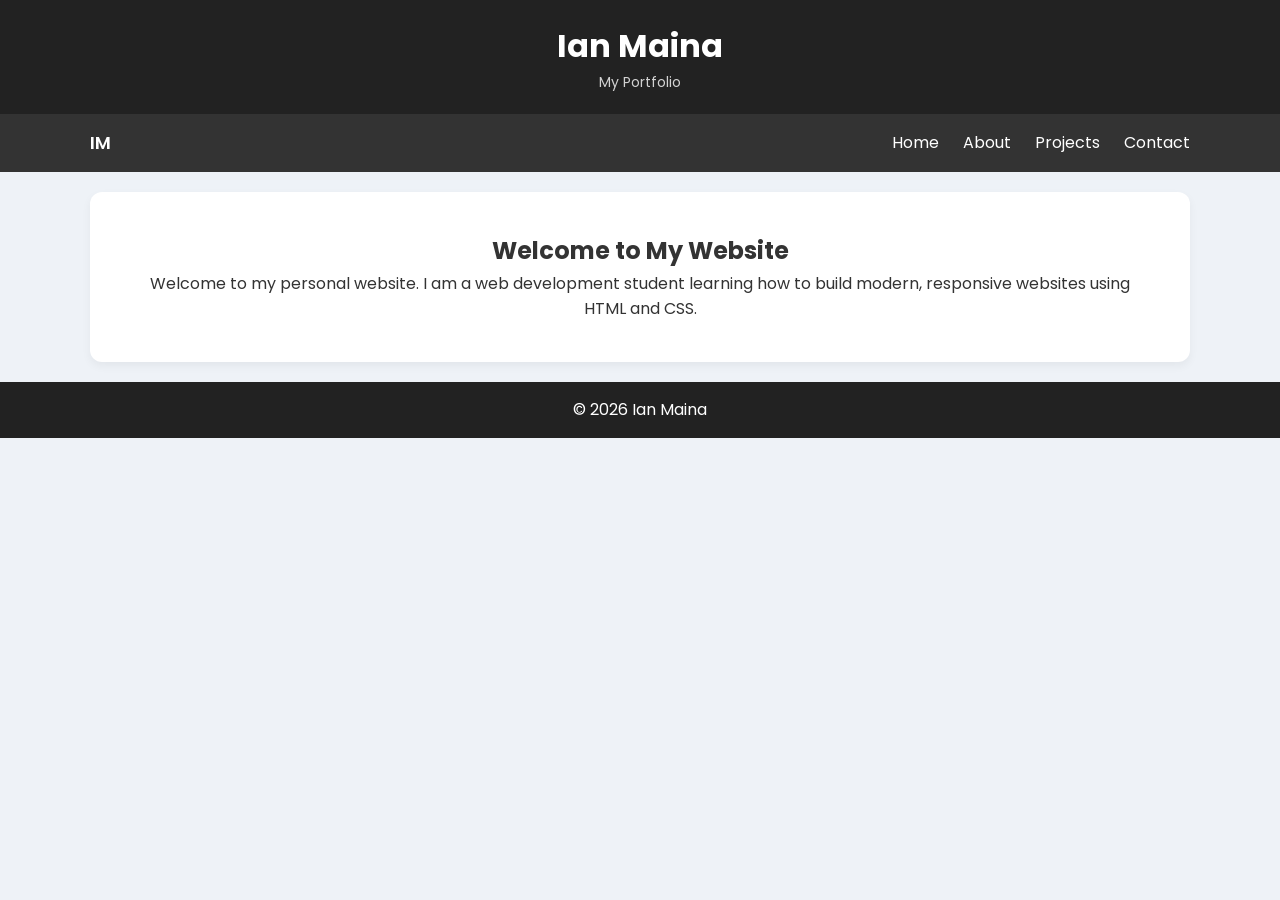
<file: index.html>
<!DOCTYPE html>
<html lang="en">

<head>
    <meta charset="UTF-8">
    <meta name="viewport" content="width=device-width, initial-scale=1.0">
    <title>Page Name | Ian Maina</title>

    <link href="https://fonts.googleapis.com/css2?family=Poppins:wght@300;400;600&display=swap" rel="stylesheet">

    <link rel="stylesheet" href="style.css">
</head>

<body>

    <header class="header">
        <div class="container">
            <h1>Ian Maina</h1>
            <p class="tagline">My Portfolio</p>
        </div>
    </header>

    <nav class="navbar">
        <div class="container nav-container">
            <a href="index.html" class="logo">IM</a>

            <div class="nav-links">
                <a href="index.html">Home</a>
                <a href="about.html">About</a>
                <a href="projects.html">Projects</a>
                <a href="contact.html">Contact</a>
            </div>
        </div>
    </nav>

    <main class="container">
        <section class="hero">
            <h2>Welcome to My Website</h2>
            <p>Welcome to my personal website. I am a web development student learning how to build modern, responsive
                websites using HTML and CSS.</p>
        </section>
    </main>

    <footer class="footer">
        <p>© 2026 Ian Maina</p>
    </footer>

</body>

</html>
</file>
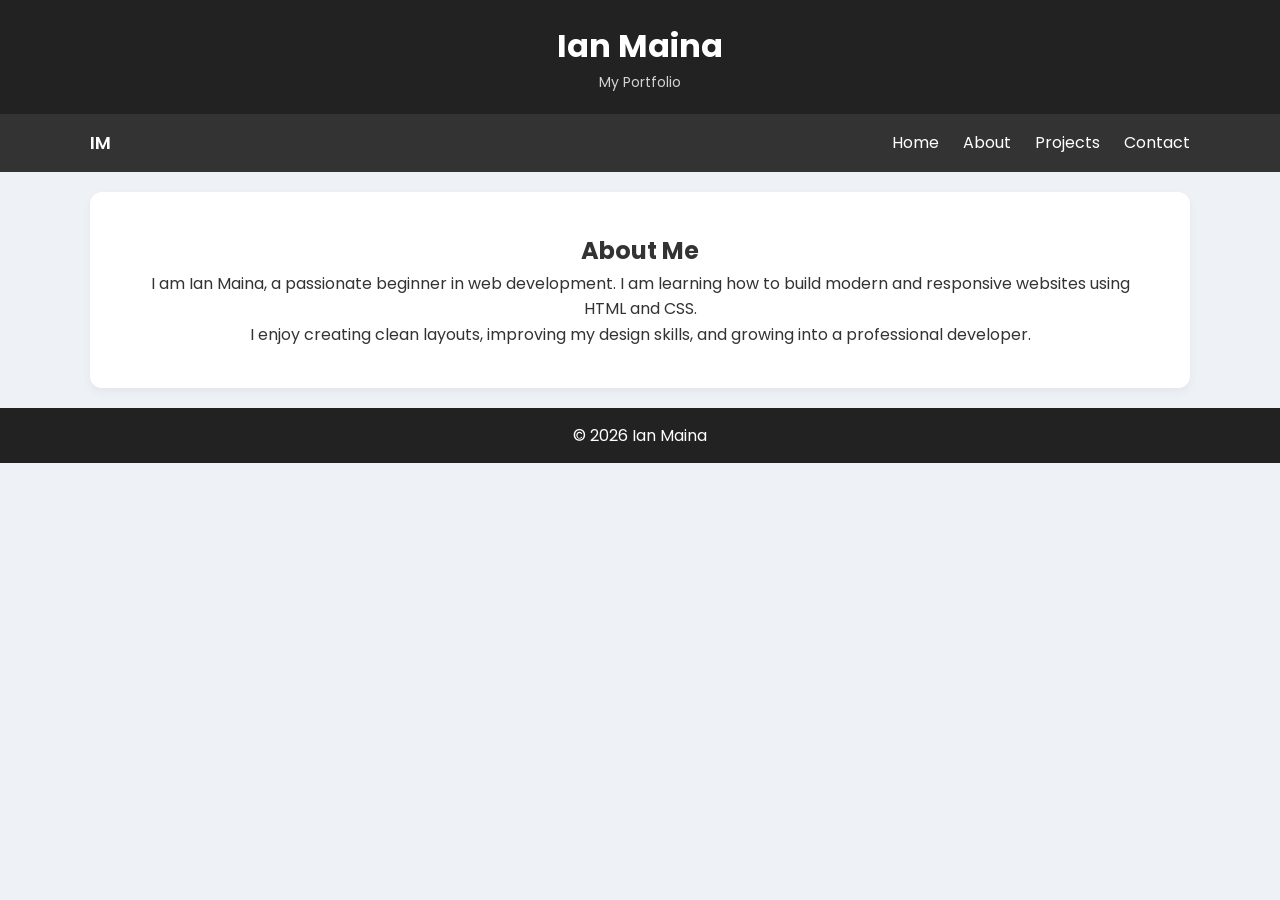
<file: about.html>
<!DOCTYPE html>
<html lang="en">

<head>
    <meta charset="UTF-8">
    <meta name="viewport" content="width=device-width, initial-scale=1.0">
    <title>About | Ian Maina</title>

    <link href="https://fonts.googleapis.com/css2?family=Poppins:wght@300;400;600&display=swap" rel="stylesheet">

    <link rel="stylesheet" href="style.css">
</head>

<body>

    <header class="header">
        <div class="container">
            <h1>Ian Maina</h1>
            <p class="tagline">My Portfolio</p>
        </div>
    </header>

    <nav class="navbar">
        <div class="container nav-container">
            <a href="index.html" class="logo">IM</a>

            <div class="nav-links">
                <a href="index.html">Home</a>
                <a href="about.html">About</a>
                <a href="projects.html">Projects</a>
                <a href="contact.html">Contact</a>
            </div>
        </div>
    </nav>

    <main class="container">
        <section class="hero">
            <h2>About Me</h2>
            <p>I am Ian Maina, a passionate beginner in web development. I am learning how to build modern and
                responsive websites using HTML and CSS.</p>
            <p>I enjoy creating clean layouts, improving my design skills, and growing into a professional developer.
            </p>
        </section>
    </main>

    <footer class="footer">
        <p>© 2026 Ian Maina</p>
    </footer>

</body>

</html>
</file>
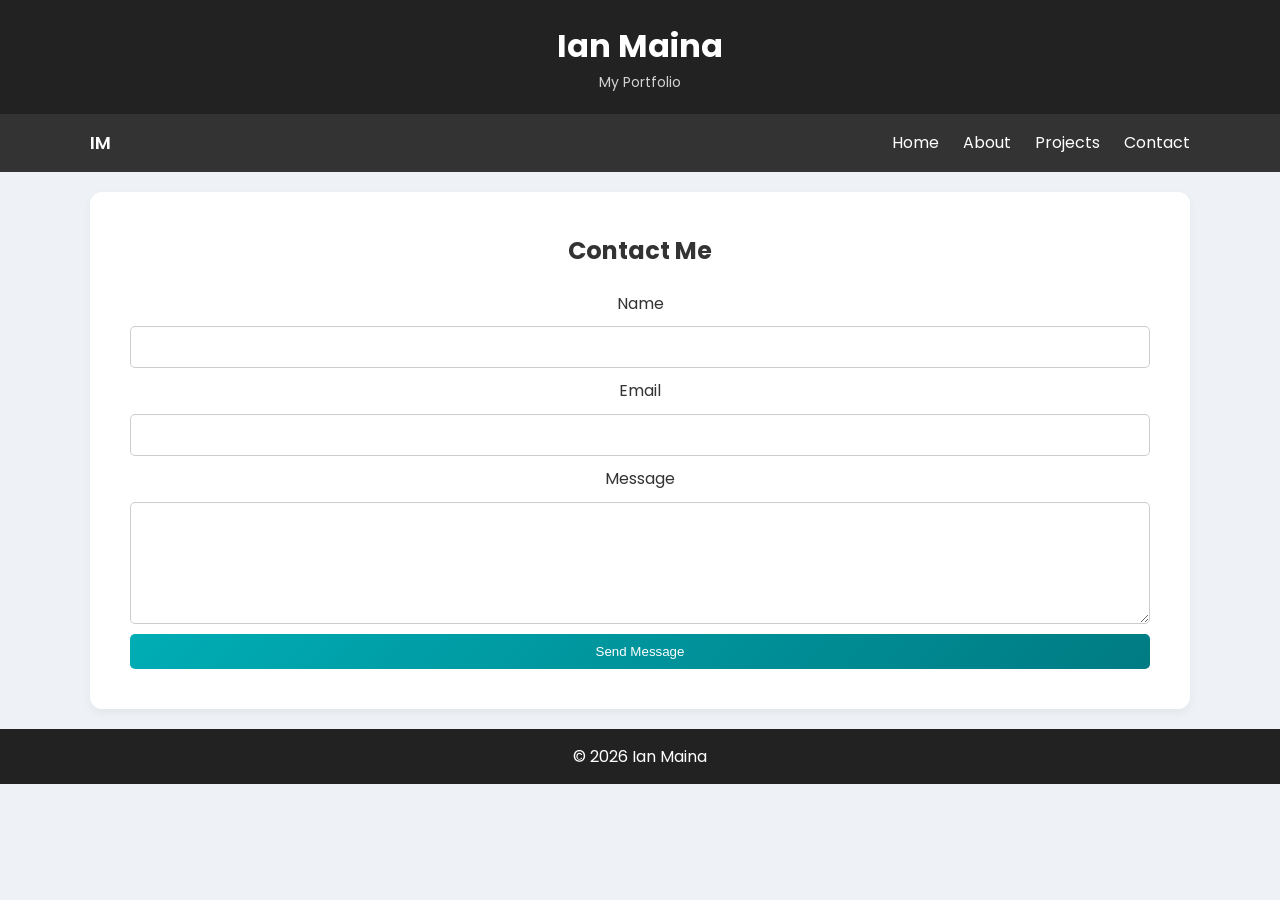
<file: contact.html>
<!DOCTYPE html>
<html lang="en">

<head>
    <meta charset="UTF-8">
    <meta name="viewport" content="width=device-width, initial-scale=1.0">
    <title>Contact | Ian Maina</title>

    <link href="https://fonts.googleapis.com/css2?family=Poppins:wght@300;400;600&display=swap" rel="stylesheet">

    <link rel="stylesheet" href="style.css">
</head>

<body>

    <header class="header">
        <div class="container">
            <h1>Ian Maina</h1>
            <p class="tagline">My Portfolio</p>
        </div>
    </header>

    <nav class="navbar">
        <div class="container nav-container">
            <a href="index.html" class="logo">IM</a>

            <div class="nav-links">
                <a href="index.html">Home</a>
                <a href="about.html">About</a>
                <a href="projects.html">Projects</a>
                <a href="contact.html">Contact</a>
            </div>
        </div>
    </nav>

    <main class="container">
        <section class="hero">
            <h2>Contact Me</h2>

            <form class="contact-form">
                <label for="name">Name</label>
                <input type="text" id="name" required>

                <label for="email">Email</label>
                <input type="email" id="email" required>

                <label for="message">Message</label>
                <textarea id="message" rows="5" required></textarea>

                <button type="submit">Send Message</button>
            </form>
        </section>
    </main>

    <footer class="footer">
        <p>© 2026 Ian Maina</p>
    </footer>

</body>

</html>
</file>
<file: style.css>
* {
    margin: 0;
    padding: 0;
    box-sizing: border-box;
}

body {
    font-family: 'Poppins', sans-serif;
    background: #eef2f7;
    color: #333;
    line-height: 1.6;
}

.container {
    width: 90%;
    max-width: 1100px;
    margin: auto;
}

.header {
    background: #222;
    color: white;
    text-align: center;
    padding: 20px 0;
}

.tagline {
    font-size: 14px;
    opacity: 0.8;
}

.navbar {
    background: #333;
}

.nav-container {
    display: flex;
    justify-content: space-between;
    align-items: center;
    padding: 15px 0;
}

.logo {
    color: white;
    font-weight: 600;
    text-decoration: none;
    font-size: 18px;
}

.nav-links a {
    color: white;
    margin-left: 20px;
    text-decoration: none;
    transition: 0.3s;
}

.nav-links a:hover {
    color: #00adb5;
    transform: scale(1.05);
}

.hero {
    background: white;
    padding: 40px;
    margin: 20px 0;
    border-radius: 12px;
    text-align: center;
    box-shadow: 0 4px 10px rgba(0,0,0,0.05);
}

.projects-grid {
    display: grid;
    grid-template-columns: 1fr;
    gap: 20px;
    margin-top: 20px;
}

.project-card {
    background: white;
    padding: 15px;
    border-radius: 12px;
    box-shadow: 0 4px 10px rgba(0,0,0,0.1);
    transition: 0.3s ease;
}

.project-card img {
    width: 100%;
    border-radius: 10px;
    margin-bottom: 10px;
}

.project-card:hover {
    transform: translateY(-8px) scale(1.02);
    box-shadow: 0 10px 25px rgba(0,0,0,0.2);
}

.contact-form {
    display: flex;
    flex-direction: column;
    gap: 10px;
    margin-top: 20px;
}

.contact-form input,
.contact-form textarea {
    padding: 10px;
    border: 1px solid #ccc;
    border-radius: 5px;
    font-family: inherit;
}

.contact-form button {
    padding: 10px;
    border: none;
    background: linear-gradient(135deg, #00adb5, #007b83);
    color: white;
    border-radius: 5px;
    cursor: pointer;
}

.contact-form button:hover {
    opacity: 0.9;
}

.footer {
    background: #222;
    color: white;
    text-align: center;
    padding: 15px 0;
}

@media (max-width: 768px) {
    .nav-container {
        flex-direction: column;
    }

    .nav-links {
        margin-top: 10px;
    }

    .nav-links a {
        display: block;
        margin: 10px 0;
    }

    .hero {
        padding: 20px;
    }
}

@media (min-width: 768px) {
    .projects-grid {
        grid-template-columns: repeat(2, 1fr);
    }
}

@media (min-width: 1024px) {
    .projects-grid {
        grid-template-columns: repeat(3, 1fr);
    }
}
</file>
